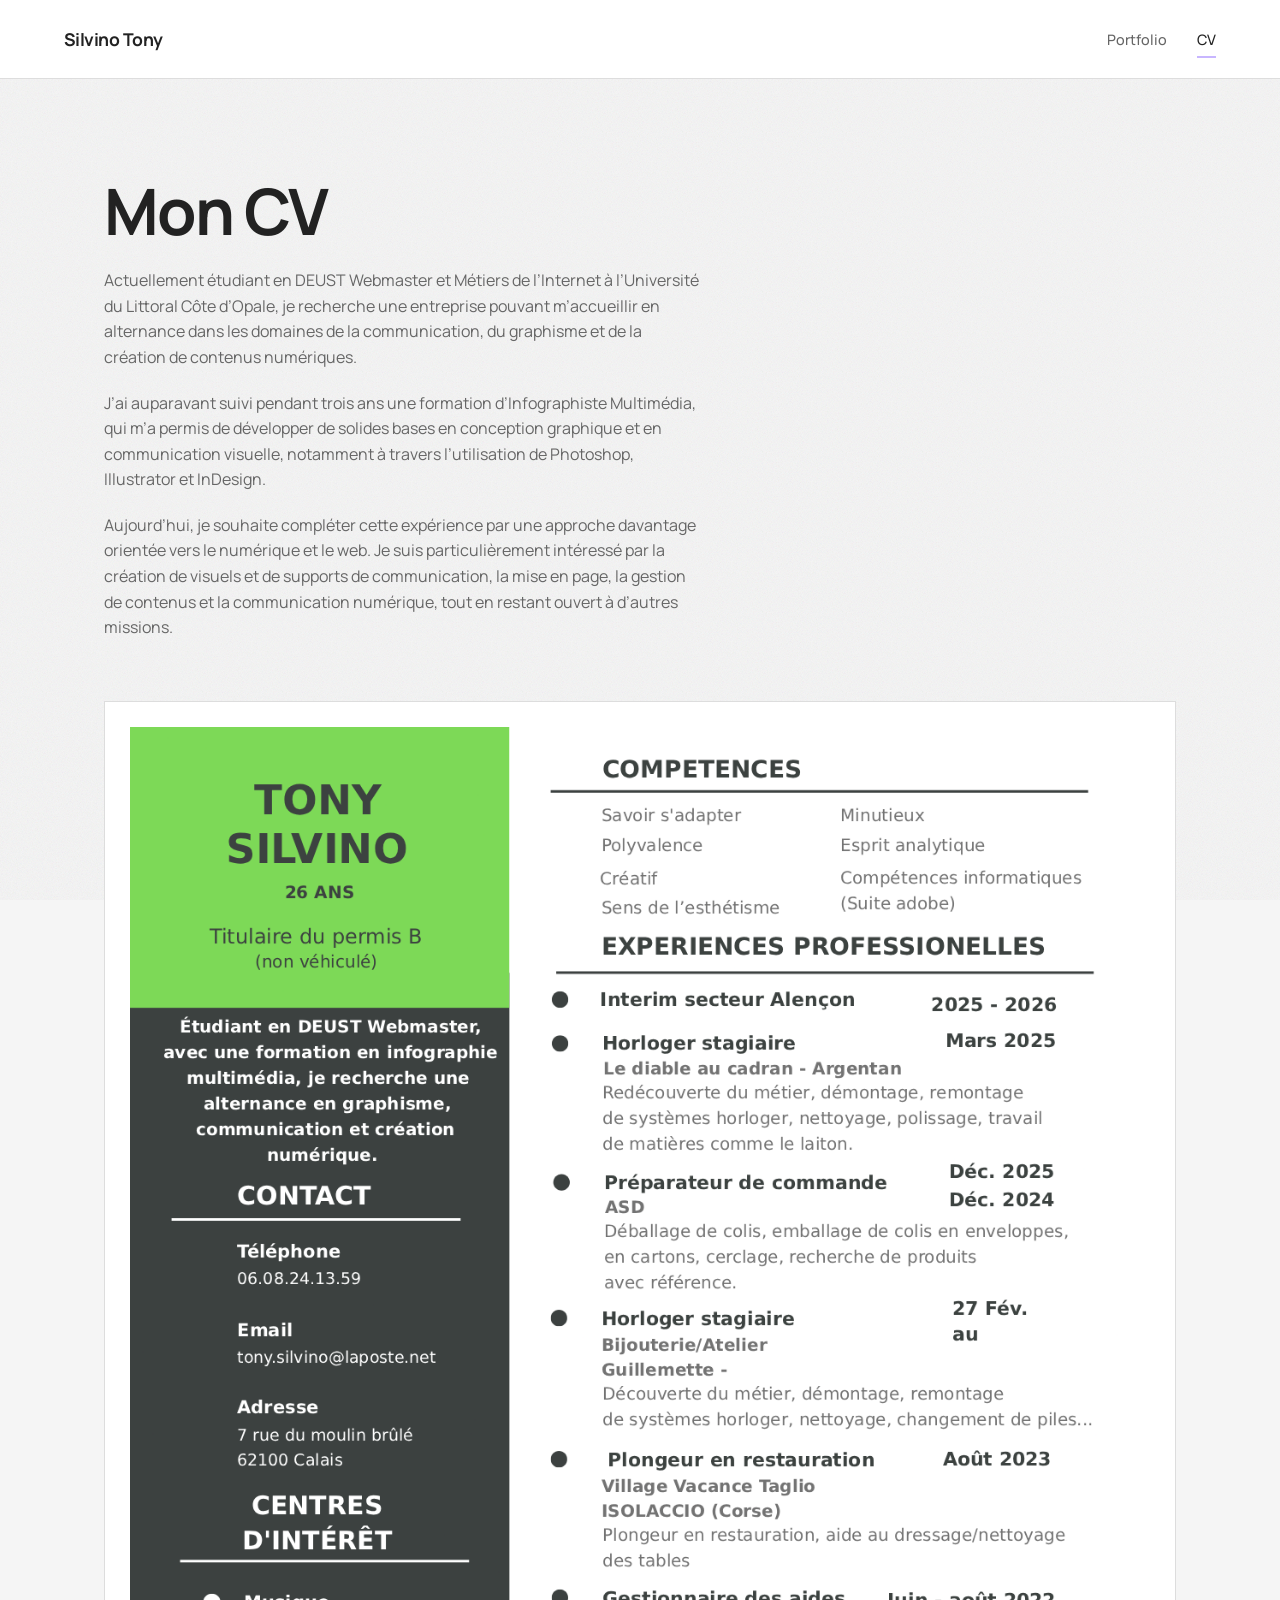
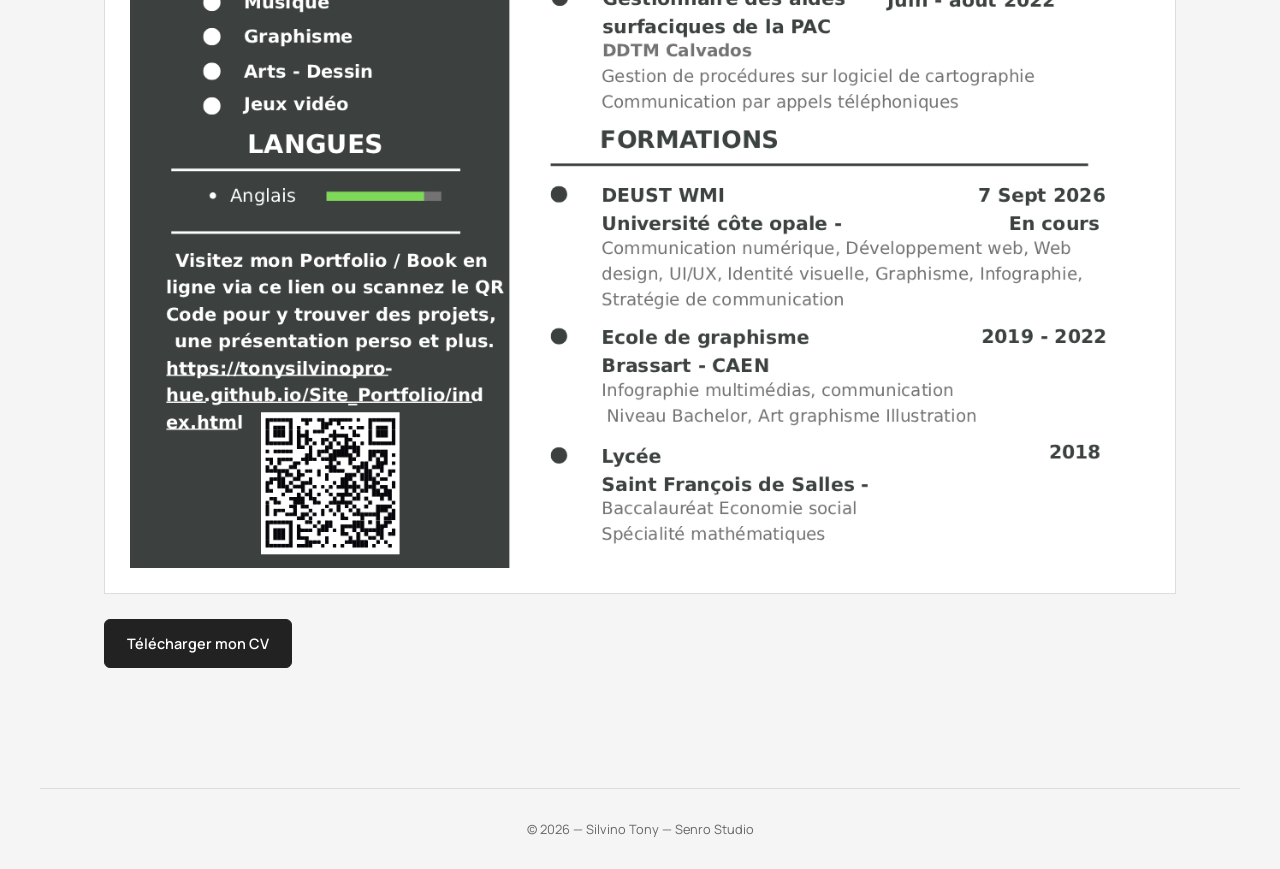
<file: cv.html>
<!DOCTYPE html>
<html lang="fr">

<head>

    <meta charset="UTF-8">

    <meta name="viewport" content="width=device-width, initial-scale=1.0">

    <title>CV — Silvino Tony</title>

    <link rel="preconnect" href="https://fonts.googleapis.com">
    <link rel="preconnect" href="https://fonts.gstatic.com" crossorigin>

    <link href="https://fonts.googleapis.com/css2?family=Manrope:wght@400;500;600;700&display=swap" rel="stylesheet">

    <link rel="stylesheet" href="style.css">

</head>


<body>

    <header>

        <nav>

            <a href="index.html" class="logo">
                Silvino Tony
            </a>

            <div class="nav-links">

                <a href="index.html">
                    Portfolio
                </a>

                <a href="cv.html" class="active">
                    CV
                </a>

            </div>

        </nav>

    </header>


    <main>

        <section class="cv-intro">

    <h1>Mon CV</h1>

    <p>
        Actuellement étudiant en DEUST Webmaster et Métiers de l’Internet à l’Université du Littoral Côte d’Opale, je recherche une entreprise pouvant m’accueillir en alternance dans les domaines de la communication, du graphisme et de la création de contenus numériques.
    </p>

    <p>
        J’ai auparavant suivi pendant trois ans une formation d’Infographiste Multimédia, qui m’a permis de développer de solides bases en conception graphique et en communication visuelle, notamment à travers l’utilisation de Photoshop, Illustrator et InDesign.
    </p>

    <p>
        Aujourd’hui, je souhaite compléter cette expérience par une approche davantage orientée vers le numérique et le web. Je suis particulièrement intéressé par la création de visuels et de supports de communication, la mise en page, la gestion de contenus et la communication numérique, tout en restant ouvert à d’autres missions.
    </p>

</section>


        <section class="cv-container">

            <div class="cv-image">

                <img
                    src="images/CV.png"
                    alt="Curriculum vitae de Silvino Tony"
                    class="cv-lightbox-trigger"
                >

            </div>

            <a href="images/SILVINO_Tony_CV.pdf"
                class="cv-download"
                download>
                Télécharger mon CV
            </a>

        </section>

    </main>


    <footer>
        <p>© 2026 — Silvino Tony — Senro Studio</p>
    </footer>

    <div class="cv-lightbox" id="cvLightbox">
        <button class="cv-lightbox-close" id="cvLightboxClose" aria-label="Fermer">×</button>
        <img
            src="images/CV.png"
            alt="Curriculum vitae de Silvino Tony"
            class="cv-lightbox-image"
        >
    </div>

    <script>
        const cvTrigger = document.querySelector(".cv-lightbox-trigger");
        const cvLightbox = document.getElementById("cvLightbox");
        const cvLightboxClose = document.getElementById("cvLightboxClose");

        if (cvTrigger && cvLightbox) {
            cvTrigger.addEventListener("click", () => {
                cvLightbox.classList.add("active");
            });

            cvLightboxClose.addEventListener("click", () => {
                cvLightbox.classList.remove("active");
            });

            cvLightbox.addEventListener("click", (event) => {
                if (event.target === cvLightbox) {
                    cvLightbox.classList.remove("active");
                }
            });

            document.addEventListener("keydown", (event) => {
                if (event.key === "Escape") {
                    cvLightbox.classList.remove("active");
                }
            });
        }
    </script>

</body>
</html>
</file>
<file: style.css>
/* =========================
   1. RÉINITIALISATION
   ========================= */
:root {
    --background: #f5f5f5;
    --surface: #ffffff;
    --text: #222222;
    --text-light: #666666;
    --border: #dddddd;

    --accent: #c8b6ff;

    --pastel-blue: #bde0fe;
    --pastel-pink: #ffc8dd;
    --pastel-yellow: #fff1b6;

    --max-width: 1200px;

    --spacing-small: 10px;
    --spacing-medium: 20px;
    --spacing-large: 60px;

    --font-main: "Manrope", sans-serif;
}

* {
    margin: 0;
    padding: 0;
    box-sizing: border-box;
}


/* =========================
   2. STYLE GÉNÉRAL
   ========================= */

body {
    position: relative;
    z-index: 0;

    font-family: "Manrope", sans-serif;
    background-color: var(--background);
    color: var(--text);
    line-height: 1.6;
}

/* =========================
   TYPOGRAPHIE
   ========================= */

h1,
h2,
h3 {
    font-weight: 700;
    letter-spacing: -0.03em;
}

/* =========================
   3. NAVIGATION
   ========================= */

header {
    padding: 25px 5%;

    background-color: var(--surface);
    border-bottom: 1px solid var(--border);
}

nav {
    max-width: var(--max-width);
    margin: 0 auto;

    display: flex;
    justify-content: space-between;
    align-items: center;
}

nav a {
    color: var(--text);
    text-decoration: none;
}


/* LOGO */

.logo {
    font-size: 1.1rem;
    font-weight: 700;
    letter-spacing: -0.03em;

    transition: opacity 0.2s ease;
}

.logo:hover {
    opacity: 0.6;
}

/* LIENS */

.nav-links {
    display: flex;
    gap: 30px;
}

.nav-links a {
    font-size: 0.9rem;
    font-weight: 500;

    color: var(--text-light);

    transition: color 0.2s ease;
}


/* SURVOL */

.nav-links a:hover {
    color: var(--text);
}


/* PAGE ACTUELLE */

.nav-links .active {
    position: relative;

    color: var(--text);
}

.nav-links .active::after {
    content: "";

    position: absolute;

    left: 0;
    right: 0;
    bottom: -7px;

    height: 2px;

    background-color: var(--accent);
}


/* =========================
   4. PRÉSENTATION
   ========================= */

.hero {
    max-width: var(--max-width);

    margin: 0 auto;

    padding: 120px 5% 100px;

    text-align: left;
}

.hero h1 {
    max-width: 900px;

    font-size: clamp(3.5rem, 9vw, 8rem);
    line-height: 0.9;

    margin-bottom: 35px;
}

.hero-label {
    margin-bottom: 20px;

    font-size: 0.75rem;
    font-weight: 600;

    text-transform: uppercase;
    letter-spacing: 0.12em;

    color: var(--text-light);
}

.hero-description {
    max-width: 550px;

    font-size: 1.05rem;
    line-height: 1.7;

    color: var(--text-light);
}

.hero-button {
    display: inline-block;

    margin-top: 30px;
    padding: 12px 22px;

    background-color: var(--text);
    color: var(--surface);

    border: 1px solid var(--text);
    border-radius: 6px;

    font-size: 0.9rem;
    font-weight: 600;

    text-decoration: none;

    transition:
        background-color 0.2s ease,
        color 0.2s ease,
        transform 0.2s ease;
}

.hero-button:hover {
    background-color: transparent;
    color: var(--text);

    transform: translateY(-2px);
}

.hero p {
    max-width: 600px;
    margin: 0 auto;
}


/* =========================
   5. PORTFOLIO
   ========================= */

.portfolio {
    max-width: var(--max-width);

    margin: 0 auto;

    padding: 60px 5% 100px;
}

.portfolio h2 {
    margin-bottom: 40px;

    font-size: clamp(2rem, 4vw, 3rem);
    line-height: 1;
}

.portfolio h2::after {
    content: "";

    display: block;

    width: 50px;
    height: 3px;

    margin-top: 15px;

    background-color: var(--accent);
}


/* =========================
   6. GALERIE
   ========================= */

.gallery {
    display: flex;
    flex-direction: column;
    gap: 30px;

    max-width: var(--max-width);
    margin: 0 auto;
}


/* =========================
   7. PROJETS
   ========================= */

.project {
    display: grid;
    grid-template-columns: 1.5fr 1fr;
    gap: 50px;

    padding: 30px;

    width: 100%;
    min-width: 0;

    background-color: var(--surface);
    border: 1px solid var(--border);
    border-radius: 16px;

    animation: project-appear 0.6s ease both;

    transition:
        transform 0.3s ease,
        box-shadow 0.3s ease,
        border-color 0.3s ease;

    color: inherit;
    text-decoration: none;
}

@keyframes project-appear {
    from {
        opacity: 0;
        transform: translateY(20px);
    }

    to {
        opacity: 1;
        transform: translateY(0);
    }
}

.project:nth-child(even) {
    grid-template-columns: 1fr 1.5fr;
}

.project:nth-child(even) .project-image {
    order: 2;
}

.project:nth-child(even) .project-info {
    order: 1;
}

.project:nth-child(2) {
    animation-delay: 0.1s;
}

.project:nth-child(3) {
    animation-delay: 0.2s;
}

.project:nth-child(4) {
    animation-delay: 0.3s;
}

.project:hover {
    transform: translateY(-4px);

    box-shadow: 0 12px 30px rgba(0, 0, 0, 0.06);

    border-color: var(--accent);
}

.project-image {
    min-height: 350px;

    display: flex;
    justify-content: center;
    align-items: center;

    overflow: hidden;

    background-color: #f7f5f8;

    border-radius: 10px;
}

.project-image img {
    width: 100%;
    height: 100%;

    object-fit: contain;

    display: block;

    transition: transform 0.4s ease;
}

.project:hover .project-image img {
    transform: scale(1.02);
}

.project-info {
    display: flex;
    flex-direction: column;
    justify-content: center;
}

.project-category {
    margin-bottom: 12px;

    font-size: 0.75rem;
    font-weight: 600;

    text-transform: uppercase;
    letter-spacing: 0.12em;

    color: var(--text-light);
}

.project-info h3 {
    margin-bottom: 18px;

    font-size: clamp(1.8rem, 3vw, 2.5rem);
    line-height: 1.1;

    transition: color 0.2s ease;
}

.project:hover .project-info h3 {
    color: var(--accent);
}

.project-description {
    max-width: 450px;

    color: var(--text-light);

    font-size: 0.95rem;
    line-height: 1.7;
}


/* =========================
   8. FOOTER
   ========================= */

footer {
    max-width: var(--max-width);

    margin: 40px auto 0;
    padding: 30px 5%;

    border-top: 1px solid var(--border);

    text-align: center;

    color: var(--text-light);

    font-size: 0.8rem;
}


body::before {
    content: "";

    position: fixed;
    inset: 0;

    pointer-events: none;

    z-index: -1;

    opacity: 0.12;

    background-image: url("data:image/svg+xml,%3Csvg xmlns='http://www.w3.org/2000/svg' width='80' height='80'%3E%3Cfilter id='noise'%3E%3CfeTurbulence type='fractalNoise' baseFrequency='1.2' numOctaves='3' stitchTiles='stitch'/%3E%3C/filter%3E%3Crect width='100%25' height='100%25' filter='url(%23noise)'/%3E%3C/svg%3E");

    background-size: 80px 80px;
}

/* =========================
   9. RESPONSIVE
   ========================= */

@media (max-width: 768px) {

    .project {
        grid-template-columns: 1fr;
        padding: 20px;
        border-radius: 12px;
    }

    .project-info {
    min-width: 0;
    }

    .hero {
    padding-top: 80px;
    padding-bottom: 70px;
    }

    .hero h1 {
    font-size: 3.5rem;
    }

    .cv-intro {
        padding-top: 60px;
    }

    .cv-intro h1 {
        font-size: 2.5rem;
    }

    .cv-container {
        padding-bottom: 50px;
    }

    .cv-image {
        padding: 10px;
    }

    .project:nth-child(even) {
    grid-template-columns: 1fr;
    }

    .project:nth-child(even) .project-image {
    order: 1;
    }

    .project:nth-child(even) .project-info {
    order: 2;
    }

    .project-image {
    min-height: 250px;
    max-height: 450px;
    max-width: 100%;
    }

    .hero-button {
    margin-top: 25px;
    }

    .cv-download {
    margin-top: 20px;
    }

    @media (prefers-reduced-motion: reduce) {

    *,
    *::before,
    *::after {
        animation-duration: 0.01ms !important;
        animation-iteration-count: 1 !important;

        scroll-behavior: auto !important;

        transition-duration: 0.01ms !important;
    }

    }

    .project-header {
    padding-top: 70px;
    padding-bottom: 50px;
    }

    .project-header h1 {
    font-size: 3.5rem;
    }

    .project-main-image {
    padding: 10px;
    margin-bottom: 50px;
    }

    .project-text {
    grid-template-columns: 1fr;
    gap: 40px;
    }

    .project-meta {
    gap: 25px;
    }

    .project-gallery {
    grid-template-columns: 1fr;
    gap: 20px;

    margin-bottom: 50px;
    }

    .document-grid {
    grid-template-columns: 1fr;
    }

    .document-preview {
    height: 450px;
    }

    .document-info {
    padding: 20px;
    }

    .document-grid {
    grid-template-columns: 1fr;
    }

    .document-preview {
    height: auto;
    }

    .document-info {
    padding: 20px;
    }

    .project-brandbook {
    padding: 25px;
    }

    .brandbook-info h2 {
    font-size: 1.7rem;
    }

    /* =========================
   PROJET 2 — MOBILE
   ========================= */

    @media (max-width: 768px) {

    /* Les 3 mockups passent sur une seule colonne */
    .colhybrid-gallery {
        grid-template-columns: 1fr;
    }

    /* À propos du projet + Le concept */
    .project-text {
        grid-template-columns: 1fr;
        gap: 40px;
    }

    /* Charte graphique */
    .project-pdf {
        flex-direction: column;
        align-items: flex-start;
        gap: 10px;
    }

    .project-pdf .cv-download {
        margin-top: 0;
    }
    }
}

/* =========================
   CV CSS
   ========================= */


.cv-intro {
    max-width: var(--max-width);

    margin: 0 auto;

    padding: 100px 5% 60px;
}

.cv-intro h1 {
    font-size: clamp(2.5rem, 5vw, 4.5rem);
    line-height: 1;
    margin-bottom: 25px;
}

.cv-intro p {
    max-width: 600px;

    color: var(--text-light);
}


.cv-container {
    max-width: var(--max-width);

    margin: 0 auto;

    padding: 0 5% 80px;
}


.cv-image {
    background-color: var(--surface);

    border: 1px solid var(--border);

    padding: 25px;

    overflow: hidden;
}


.cv-image img {
    width: 100%;
    height: auto;

    display: block;
}

.cv-download {
    display: inline-block;

    margin-top: 25px;
    padding: 12px 22px;

    background-color: var(--text);
    color: var(--surface);

    border: 1px solid var(--text);
    border-radius: 6px;

    font-size: 0.9rem;
    font-weight: 600;

    text-decoration: none;

    transition:
        background-color 0.2s ease,
        color 0.2s ease,
        transform 0.2s ease;
}

.cv-download:hover {
    background-color: transparent;
    color: var(--text);

    transform: translateY(-2px);
}

/* =========================
   PAGES PROJETS
   ========================= */

.project-header {
    max-width: var(--max-width);

    margin: 0 auto;

    padding: 100px 5% 60px;
}

.project-header h1 {
    margin-bottom: 30px;

    font-size: clamp(3rem, 7vw, 6rem);
    line-height: 0.95;
}

.project-introduction {
    max-width: 600px;

    color: var(--text-light);

    font-size: 1.05rem;
    line-height: 1.7;
}


.project-content {
    max-width: var(--max-width);

    margin: 0 auto;

    padding: 0 5% 100px;
}


.project-main-image {
    width: 100%;

    margin-bottom: 70px;

    padding: 30px;

    background-color: var(--surface);
    border: 1px solid var(--border);
    border-radius: 16px;

    overflow: hidden;
}


.project-main-image img {
    width: 100%;
    height: auto;

    display: block;
}


.project-text {
    display: grid;
    grid-template-columns: 1fr 1fr;

    gap: 80px;

    max-width: 900px;
}


.project-text h2 {
    margin-bottom: 20px;

    font-size: 1.5rem;
}


.project-text p {
    color: var(--text-light);

    line-height: 1.8;
}

.back-link {
    display: inline-block;

    margin-bottom: 50px;

    color: var(--text-light);

    font-size: 0.85rem;
    font-weight: 500;

    text-decoration: none;

    transition:
        color 0.2s ease,
        transform 0.2s ease;
}

.back-link:hover {
    color: var(--text);

    transform: translateX(-4px);
}

.project-tools {
    display: flex;

    flex-wrap: wrap;

    gap: 10px;
}

.project-tools span {
    padding: 7px 12px;

    border: 1px solid var(--border);
    border-radius: 6px;

    background-color: var(--surface);

    font-size: 0.8rem;
    font-weight: 500;

    color: var(--text-light);
}

.project-meta {
    display: flex;

    flex-wrap: wrap;

    gap: 40px;

    margin-top: 40px;
    padding-top: 25px;

    border-top: 1px solid var(--border);
}

.project-meta div {
    display: flex;
    flex-direction: column;

    gap: 4px;
}

.project-meta span {
    font-size: 0.7rem;
    font-weight: 600;

    text-transform: uppercase;
    letter-spacing: 0.1em;

    color: var(--text-light);
}

.project-meta strong {
    font-size: 0.9rem;
    font-weight: 600;
}

.project-gallery {
    display: grid;

    grid-template-columns: 1fr 1fr;

    gap: 30px;

    margin-bottom: 70px;
}

.project-gallery img {
    width: 100%;
    height: auto;

    display: block;

    border-radius: 10px;

    transition: transform 0.3s ease;
}

.project-gallery img:hover {
    transform: scale(1.01);
}

.project-brief {
    max-width: 800px;

    margin-bottom: 60px;
    padding: 25px 30px;

    background-color: var(--surface);
    border-left: 3px solid var(--accent);

    border-radius: 0 10px 10px 0;
}

.project-brief p:last-child {
    color: var(--text-light);
    line-height: 1.7;
}

.project-pdf {
    display: flex;

    justify-content: space-between;
    align-items: center;

    gap: 40px;

    margin-top: 70px;
    padding: 35px;

    background-color: var(--surface);
    border: 1px solid var(--border);
    border-radius: 16px;
}

.project-pdf h2 {
    margin-bottom: 10px;
}

.project-pdf p {
    max-width: 600px;
}

.colhybrid-gallery {
    grid-template-columns: repeat(3, 1fr);
    gap: 20px;

    margin-top: -40px;
}

.project-gallery-item {
    background-color: var(--surface);
    border: 1px solid var(--border);
    border-radius: 10px;

    overflow: hidden;
}

.project-gallery-item img {
    width: 100%;
    height: auto;

    object-fit: contain;
    display: block;

    transition: transform 0.3s ease;
}

.project-gallery-item:hover img {
    transform: scale(1.02);
}

.project-banner {
    width: 100%;
    margin-bottom: 30px;
    padding: 20px;
    background-color: var(--surface);
    border: 1px solid var(--border);
    border-radius: 16px;
    overflow: hidden;
}

.project-banner img {
    width: 100%;
    height: auto;
    display: block;
}


/* =========================
   LIGHTBOX
   ========================= */

.lightbox {
    position: fixed;
    inset: 0;

    z-index: 1000;

    display: flex;
    justify-content: center;
    align-items: center;

    padding: 40px;

    background-color: rgba(0, 0, 0, 0.9);

    opacity: 0;
    visibility: hidden;

    transition:
        opacity 0.25s ease,
        visibility 0.25s ease;
}

.lightbox.active {
    opacity: 1;
    visibility: visible;
}

.lightbox-content {
    max-width: 95vw;
    max-height: 90vh;

    width: auto;
    height: auto;

    object-fit: contain;

    border-radius: 8px;

    transform: scale(0.95);

    transition: transform 0.25s ease;
}

.lightbox.active .lightbox-content {
    transform: scale(1);
}

.lightbox-close {
    position: absolute;

    top: 20px;
    right: 30px;

    background: none;
    border: none;

    color: white;

    font-family: inherit;
    font-size: 2.5rem;
    font-weight: 300;

    line-height: 1;

    cursor: pointer;

    transition: opacity 0.2s ease;
}

.lightbox-close:hover {
    opacity: 0.6;
}

.lightbox-image {
    cursor: zoom-in;
}

/* Bibliothèque d'affiches */

.poster-library {
    position: relative;
    display: flex;
    align-items: center;
    justify-content: center;
    width: 100%;
    min-height: 550px;
    margin-bottom: 70px;
    overflow: hidden;
}

.poster-carousel {
    position: relative;
    display: flex;
    align-items: center;
    justify-content: center;
    width: 100%;
    height: 500px;
    perspective: 1200px;
}

.poster {
    position: absolute;
    width: 280px;
    height: 400px;
    background-color: var(--surface);
    border: 1px solid var(--border);
    border-radius: 10px;
    overflow: hidden;
    box-shadow: 0 15px 35px rgba(0, 0, 0, 0.08);
    transition:
        transform 0.5s ease,
        opacity 0.5s ease,
        z-index 0.5s ease;
}

.poster img {
    width: 100%;
    height: 100%;
    object-fit: contain;
    display: block;
}

/* Affiche centrale */

.poster-center {
    transform: translateX(0) scale(1);
    z-index: 3;
    opacity: 1;
}

/* Affiche de gauche */

.poster-left {
    transform: translateX(-260px) scale(0.82) rotateY(12deg);
    z-index: 2;
    opacity: 0.65;
}

/* Affiche de droite */

.poster-right {
    transform: translateX(260px) scale(0.82) rotateY(-12deg);
    z-index: 2;
    opacity: 0.65;
}

/* Affiches supplémentaires */

.poster-hidden {
    transform: translateX(500px) scale(0.7);
    z-index: 1;
    opacity: 0;
}

/* Boutons */

.poster-arrow {
    position: absolute;
    top: 50%;
    z-index: 10;
    display: flex;
    align-items: center;
    justify-content: center;
    width: 45px;
    height: 45px;
    border: 1px solid var(--border);
    border-radius: 50%;
    background-color: var(--surface);
    color: var(--text);
    font-family: inherit;
    font-size: 1.2rem;
    cursor: pointer;
    transform: translateY(-50%);
    transition:
        background-color 0.2s ease,
        color 0.2s ease,
        transform 0.2s ease;
}

.poster-arrow:hover {
    background-color: var(--text);
    color: var(--surface);
    transform: translateY(-50%) scale(1.05);
}

.poster-arrow-left {
    left: 20px;
}

.poster-arrow-right {
    right: 20px;
}

/* Informations sous la bibliothèque */

.poster-info {
    max-width: 700px;
    margin: 0 auto;
    padding-top: 10px;
}

.poster-info h2 {
    margin-bottom: 15px;
    font-size: clamp(1.8rem, 3vw, 2.5rem);
}

.poster-info p:last-child {
    color: var(--text-light);
    line-height: 1.7;
}

/* Navigation du lightbox */

.lightbox-arrow {
    position: absolute;
    top: 50%;
    z-index: 1001;
    display: flex;
    align-items: center;
    justify-content: center;
    width: 50px;
    height: 50px;
    border: 1px solid rgba(255, 255, 255, 0.25);
    border-radius: 50%;
    background-color: rgba(255, 255, 255, 0.08);
    color: white;
    font-family: inherit;
    font-size: 1.4rem;
    cursor: pointer;
    transform: translateY(-50%);
    transition:
        background-color 0.2s ease,
        transform 0.2s ease;
}

.lightbox-arrow:hover {
    background-color: rgba(255, 255, 255, 0.18);
    transform: translateY(-50%) scale(1.05);
}

.lightbox-arrow-left {
    left: 30px;
}

.lightbox-arrow-right {
    right: 30px;
}

.lightbox-counter {
    position: absolute;
    bottom: 25px;
    left: 50%;
    z-index: 1001;
    color: white;
    font-size: 0.8rem;
    font-weight: 500;
    letter-spacing: 0.08em;
    transform: translateX(-50%);
}

/* =========================
   DOCUMENTS PROJET
   ========================= */

.project-documents {
    margin-top: 90px;
}

.project-documents > h2 {
    margin-bottom: 35px;
    font-size: clamp(2rem, 4vw, 3rem);
    line-height: 1;
}

.document-grid {
    display: grid;
    grid-template-columns: 1fr 1fr;
    gap: 30px;
    align-items: start;
}

.document-card {
    display: flex;
    flex-direction: column;
    min-width: 0;
    background-color: var(--surface);
    border: 1px solid var(--border);
    border-radius: 16px;
    overflow: hidden;
    color: inherit;
    text-decoration: none;
    transition:
        transform 0.3s ease,
        box-shadow 0.3s ease,
        border-color 0.3s ease;
}

.document-card:hover {
    transform: translateY(-4px);
    box-shadow: 0 12px 30px rgba(0, 0, 0, 0.06);
    border-color: var(--accent);
}

.document-preview {
    width: 100%;
    overflow: hidden;
    background-color: #f7f5f8;
    border-bottom: 1px solid var(--border);
}

.document-preview img {
    width: 100%;
    height: auto;
    display: block;
}

.document-info {
    padding: 25px 30px 30px;
}

.document-info .project-category {
    margin-bottom: 10px;
}

.document-info h3 {
    margin-bottom: 12px;
    font-size: 1.5rem;
    line-height: 1.2;
}

.document-info p:last-child {
    color: var(--text-light);
    font-size: 0.9rem;
    line-height: 1.7;
}

.project-brandbook {
    margin-top: 50px;
    padding: 35px;
    background-color: var(--surface);
    border: 1px solid var(--border);
    border-radius: 16px;
}

.brandbook-info {
    max-width: 700px;
}

.brandbook-info h2 {
    margin-bottom: 15px;
    font-size: 2rem;
}

.brandbook-info p:not(.project-category) {
    margin-bottom: 25px;
    color: var(--text-light);
    line-height: 1.7;
}

.project-featured-image {
    width: 100%;
    margin-bottom: 90px;
    padding: 40px;
    background-color: var(--surface);
    border: 1px solid var(--border);
    border-radius: 16px;
    overflow: hidden;
}

.project-featured-image img {
    width: 100%;
    height: auto;
    display: block;
}

.document-card {
    align-self: start;
}

.project-4-double-page {
    grid-column: 1 / -1;
}

.project-5-cover {
    grid-column: 1 / -1;
    width: 60%;
    justify-self: center;
}

.project-5-double-page {
    grid-column: 1 / -1;
}



/* Correction hauteur des mockups */
.colhybrid-gallery {
    align-items: start;
}

.colhybrid-gallery .project-gallery-item {
    align-self: start;
}

/* Centrer le 3e mockup */
.colhybrid-gallery .project-gallery-item:nth-child(3) {
    justify-self: center;
}

/* PROJET 2 — À PROPOS + CONCEPT MOBILE */

@media (max-width: 768px) {
    .project-text {
        display: grid;
        grid-template-columns: 1fr !important;
        gap: 40px;
        margin-bottom: 40px;
    }
}

/* PROJET 3 — SUPPORTS DE COMMUNICATION MOBILE */

@media (max-width: 768px) {
    .document-grid {
        grid-template-columns: 1fr;
    }
}

.cv-intro p + p {
    margin-top: 20px;
}

@media (max-width: 768px) {
    .cv-intro p + p {
        margin-top: 20px;
    }
}

/* LIGHTBOX DU CV */

.cv-lightbox-trigger {
    cursor: zoom-in;
}

.cv-lightbox {
    position: fixed;
    inset: 0;
    z-index: 1000;
    display: flex;
    justify-content: center;
    align-items: center;
    padding: 40px;
    background-color: rgba(0, 0, 0, 0.85);
    opacity: 0;
    visibility: hidden;
    transition:
        opacity 0.25s ease,
        visibility 0.25s ease;
}

.cv-lightbox.active {
    opacity: 1;
    visibility: visible;
}

.cv-lightbox-image {
    max-width: 95%;
    max-height: 95vh;
    width: auto;
    height: auto;
    object-fit: contain;
}

.cv-lightbox-close {
    position: absolute;
    top: 20px;
    right: 30px;
    width: 45px;
    height: 45px;
    border: none;
    background: transparent;
    color: white;
    font-size: 2.5rem;
    line-height: 1;
    cursor: pointer;
}

/* LIGHTBOX DES PROJETS */

.project-lightbox {
    position: fixed;
    inset: 0;
    z-index: 1000;
    display: flex;
    justify-content: center;
    align-items: center;
    padding: 40px;
    background-color: rgba(0, 0, 0, 0.85);
    opacity: 0;
    visibility: hidden;
    transition:
        opacity 0.25s ease,
        visibility 0.25s ease;
}

.project-lightbox.active {
    opacity: 1;
    visibility: visible;
}

.project-lightbox-image {
    max-width: 95%;
    max-height: 95vh;
    width: auto;
    height: auto;
    object-fit: contain;
}

.project-lightbox-close {
    position: absolute;
    top: 20px;
    right: 30px;
    width: 45px;
    height: 45px;
    border: none;
    background: transparent;
    color: white;
    font-size: 2.5rem;
    line-height: 1;
    cursor: pointer;
}

/* ===== Projet 7 : paragraphe d'intro du portfolio ===== */
.portfolio-intro {
    max-width: none;
    margin: 0 0 40px;
}

/* ===== Visionneuse de portfolio (pages en PNG) ===== */
.pdf-viewer {
    margin-bottom: 48px;
}

.pdf-viewer-stage {
    display: flex;
    align-items: center;
    justify-content: center;
    gap: 16px;
}

.pdf-viewer-page {
    display: block;
    flex: 1;
    min-width: 0;
    max-width: 900px;
    max-height: 70vh;
    object-fit: contain;
    border-radius: 8px;
    cursor: zoom-in;
}

.pdf-viewer-arrow {
    flex-shrink: 0;
    width: 48px;
    height: 48px;
    border: 1px solid rgba(128, 128, 128, 0.4);
    border-radius: 50%;
    background: transparent;
    color: inherit;
    font-size: 1.2rem;
    cursor: pointer;
    transition: background 0.2s ease;
}

.pdf-viewer-arrow:hover {
    background: rgba(128, 128, 128, 0.2);
}

.pdf-viewer-counter {
    margin-top: 16px;
    text-align: center;
    font-size: 0.9rem;
    opacity: 0.7;
}

@media (max-width: 600px) {
    .pdf-viewer-arrow {
        width: 38px;
        height: 38px;
    }
}

/* ===== Projet 8 : recto / verso côte à côte ===== */
.flyer-pair {
    display: grid;
    grid-template-columns: repeat(2, 1fr);
    gap: 24px;
    margin-bottom: 48px;
}

.flyer-pair img {
    display: block;
    width: 100%;
    height: auto;
    border-radius: 8px;
    cursor: zoom-in;
}

@media (max-width: 600px) {
    .flyer-pair {
        grid-template-columns: 1fr;
    }
}
</file>
